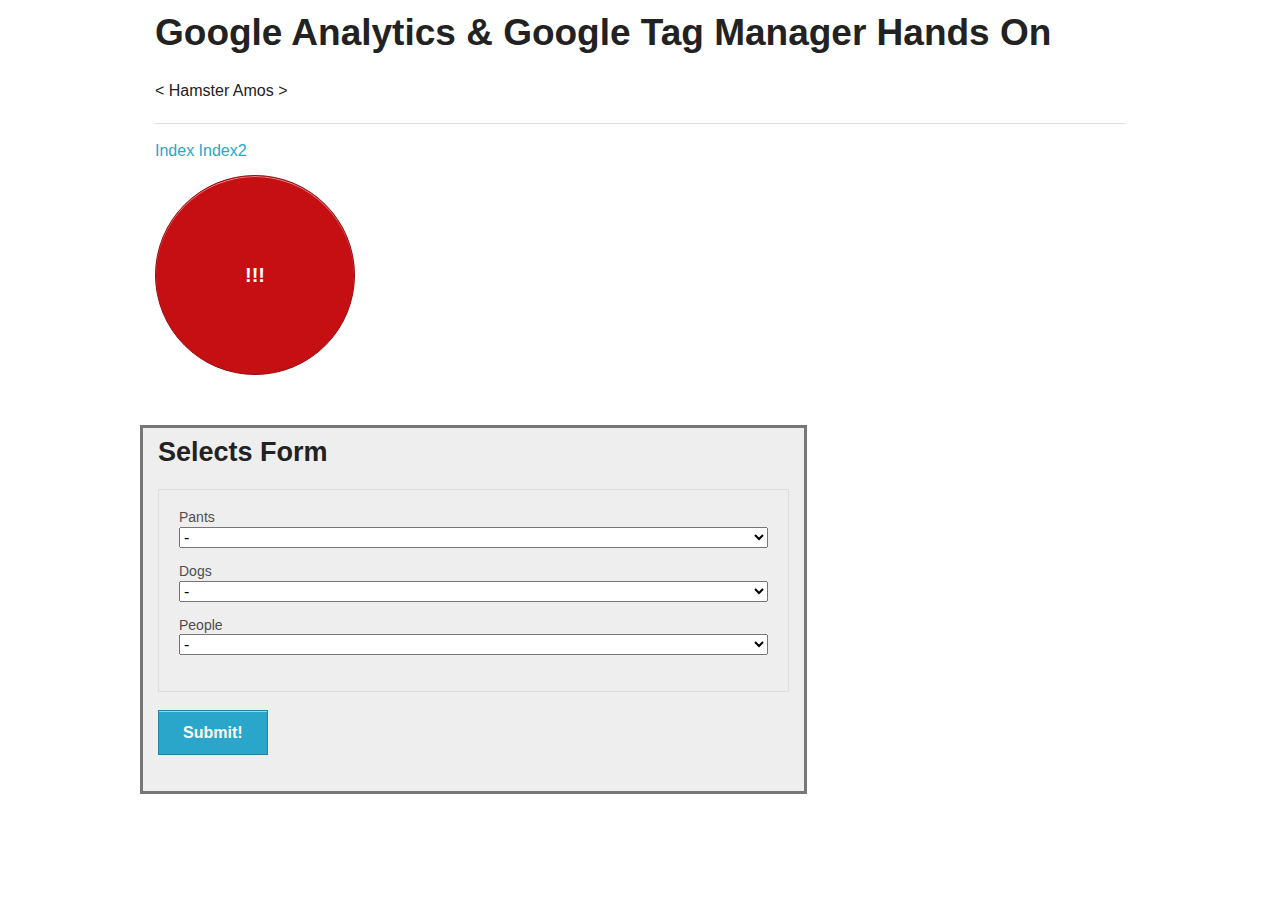
<file: index.html>
<!DOCTYPE html>
<!--[if IE 8]> <html class="no-js lt-ie9" lang="en" > <![endif]-->
<!--[if gt IE 8]><!--> <html class="no-js" lang="en" > <!--<![endif]-->

<head>
  <meta charset="utf-8">
  <meta name="viewport" content="width=device-width">
  <title>Google Analytics & Google Tag Manager Hands On</title>
  <link rel="stylesheet" href="stylesheets/app.css">
  <script src="javascripts/vendor/custom.modernizr.js"></script>

</head>
<body>

<!-- Google Tag Manager -->
<noscript><iframe src="//www.googletagmanager.com/ns.html?id=GTM-PHCDQ5"
height="0" width="0" style="display:none;visibility:hidden"></iframe></noscript>
<script>(function(w,d,s,l,i){w[l]=w[l]||[];w[l].push({'gtm.start':
new Date().getTime(),event:'gtm.js'});var f=d.getElementsByTagName(s)[0],
j=d.createElement(s),dl=l!='dataLayer'?'&l='+l:'';j.async=true;j.src=
'//www.googletagmanager.com/gtm.js?id='+i+dl;f.parentNode.insertBefore(j,f);
})(window,document,'script','dataLayer','GTM-PHCDQ5');</script>
<!-- End Google Tag Manager -->

	<div class="row">
		<div class="large-12 columns">
			<h2>Google Analytics & Google Tag Manager Hands On</h2>
			<p>&lt; Hamster Amos &gt;</p>
			<hr />
		</div>
	</div>

	<div class="row">
    <div class="large-8 columns">
      <a href="index.html">Index</a>
      <a href="index2.html">Index2</a>
      <br>
      <br>
      <button id="BIGREDBUTTON" class="alert round large" style="height: 200px;width: 200px;">!!!</button>
    </div>
		<div class="large-8 columns" style="background: #eee;border: 3px solid #777;margin-top: 25px;">
			<h3>Selects Form</h3>
      <form id="form_top" action="/emerge.html">
        <fieldset>
          <label for="pants">Pants</label>
          <select id="pants">
            <option value="">-</option>
            <option value="jeans">Jeans</option>
            <option value="khakis">Khakis</option>
            <option value="Shorts">Shorts</option>
          </select>
          <label for="dogs">Dogs</label>
          <select id="dogs">
            <option value="">-</option>
            <option value="poodle">Poodle</option>
            <option value="labrador">Labrador</option>
            <option value="samoyed">Samoyed</option>
          </select>
          <label for="people">People</label>
          <select id="people">
            <option value="">-</option>
            <option value="allison">Allison</option>
            <option value="john">John</option>
            <option value="ray">Ray</option>
          </select>
        </fieldset>
        <button>Submit!</button>
      </form>
		</div>

		<div class="large-4 columns">
			
		</div>
	</div>

  <script>
  document.write('<script src=' +
  ('__proto__' in {} ? 'javascripts/vendor/zepto' : 'javascripts/vendor/jquery') +
  '.js><\/script>')
  </script>
  
  <script src="javascripts/foundation/foundation.js"></script>
  <script src="javascripts/foundation/foundation.abide.js"></script>
  <script src="javascripts/foundation/foundation.alerts.js"></script>
  <script src="javascripts/foundation/foundation.clearing.js"></script>
  <script src="javascripts/foundation/foundation.cookie.js"></script>
  <script src="javascripts/foundation/foundation.dropdown.js"></script>
  <script src="javascripts/foundation/foundation.forms.js"></script>
  <script src="javascripts/foundation/foundation.interchange.js"></script>
  <script src="javascripts/foundation/foundation.joyride.js"></script>
  <script src="javascripts/foundation/foundation.magellan.js"></script>
  <script src="javascripts/foundation/foundation.orbit.js"></script>
  <script src="javascripts/foundation/foundation.placeholder.js"></script>
  <script src="javascripts/foundation/foundation.reveal.js"></script>
  <script src="javascripts/foundation/foundation.section.js"></script>
  <script src="javascripts/foundation/foundation.tooltips.js"></script>
  <script src="javascripts/foundation/foundation.topbar.js"></script>
	
  <script>
    $(document).foundation();
  </script>
  
</body>
</html>
</file>
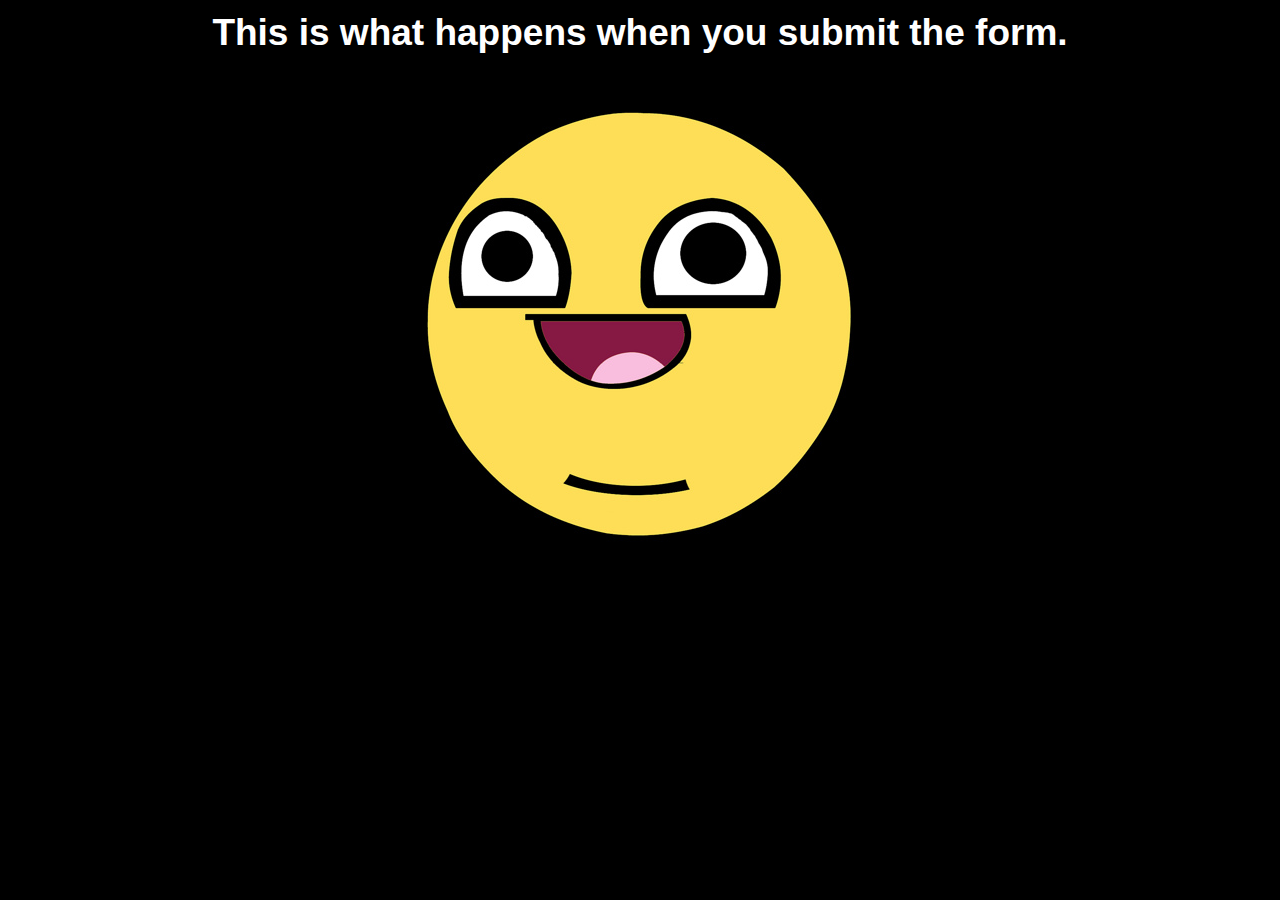
<file: emerge.html>
<!DOCTYPE html>
<!--[if IE 8]> <html class="no-js lt-ie9" lang="en" > <![endif]-->
<!--[if gt IE 8]><!--> <html class="no-js" lang="en" > <!--<![endif]-->

<head>
  <meta charset="utf-8">
  <meta name="viewport" content="width=device-width">
  <title>Google Analytics & Google Tag Manager Hands On</title>
  <link rel="stylesheet" href="stylesheets/app.css">
  <script src="javascripts/vendor/custom.modernizr.js"></script>
  <style>
    html, body, h2 {
      background: #000;
      color: #fff;
    }
  </style>
</head>
<body>

	<div class="row">
    <div class="large-12 columns">
      <center>
      <h2>This is what happens when you submit the form.</h2>
      <img src="images/awesome_face.jpg" alt="awesome face" />
      </center>
    </div>
	</div>

  <script>
  document.write('<script src=' +
  ('__proto__' in {} ? 'javascripts/vendor/zepto' : 'javascripts/vendor/jquery') +
  '.js><\/script>')
  </script>
  
  <script src="javascripts/foundation/foundation.js"></script>
  <script src="javascripts/foundation/foundation.abide.js"></script>
  <script src="javascripts/foundation/foundation.alerts.js"></script>
  <script src="javascripts/foundation/foundation.clearing.js"></script>
  <script src="javascripts/foundation/foundation.cookie.js"></script>
  <script src="javascripts/foundation/foundation.dropdown.js"></script>
  <script src="javascripts/foundation/foundation.forms.js"></script>
  <script src="javascripts/foundation/foundation.interchange.js"></script>
  <script src="javascripts/foundation/foundation.joyride.js"></script>
  <script src="javascripts/foundation/foundation.magellan.js"></script>
  <script src="javascripts/foundation/foundation.orbit.js"></script>
  <script src="javascripts/foundation/foundation.placeholder.js"></script>
  <script src="javascripts/foundation/foundation.reveal.js"></script>
  <script src="javascripts/foundation/foundation.section.js"></script>
  <script src="javascripts/foundation/foundation.tooltips.js"></script>
  <script src="javascripts/foundation/foundation.topbar.js"></script>
	
  <script>
    $(document).foundation();
  </script>
  
</body>
</html>
</file>
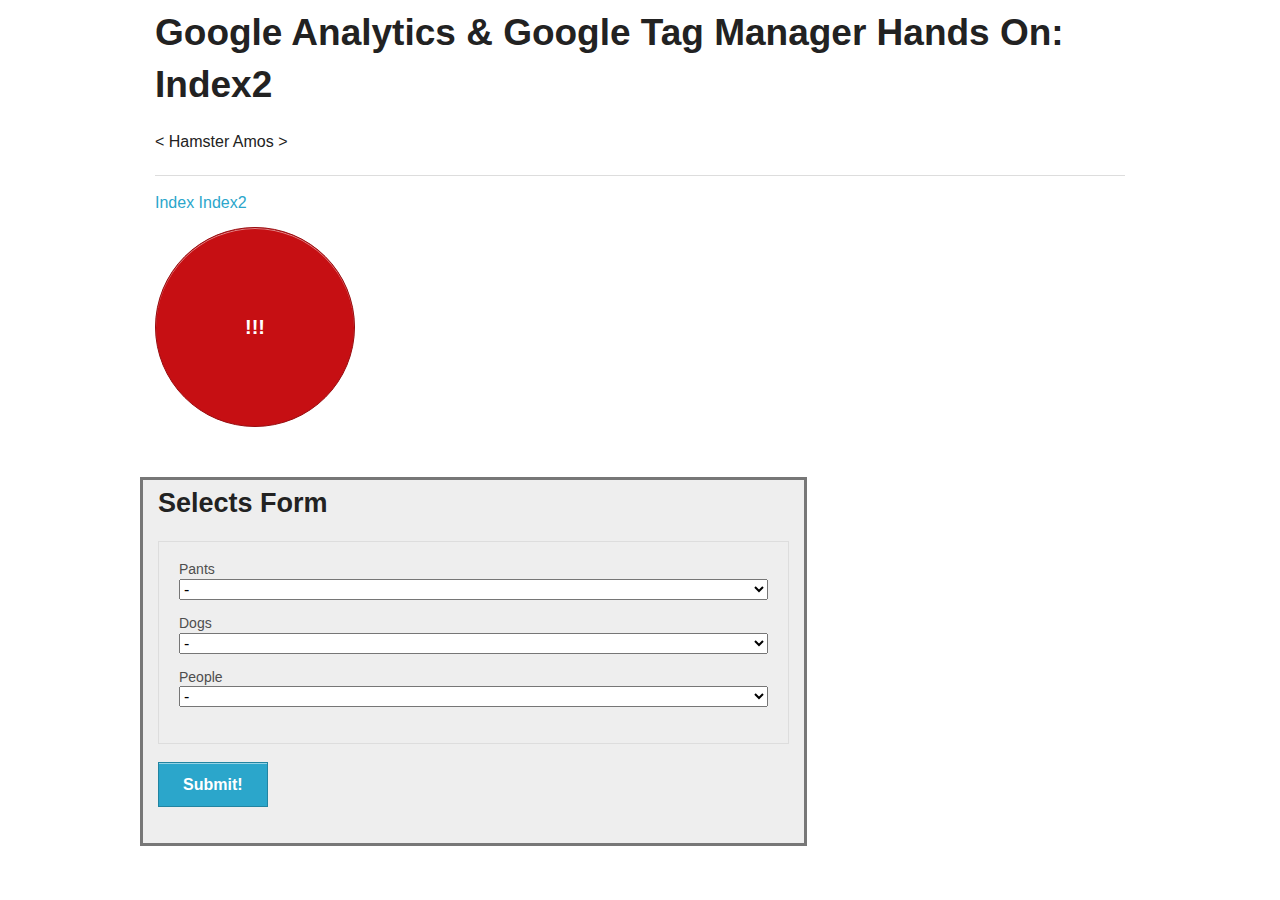
<file: index2.html>
<!DOCTYPE html>
<!--[if IE 8]> <html class="no-js lt-ie9" lang="en" > <![endif]-->
<!--[if gt IE 8]><!--> <html class="no-js" lang="en" > <!--<![endif]-->

<head>
  <meta charset="utf-8">
  <meta name="viewport" content="width=device-width">
  <title>Google Analytics & Google Tag Manager Hands On</title>
  <link rel="stylesheet" href="stylesheets/app.css">
  <script src="javascripts/vendor/custom.modernizr.js"></script>

</head>
<body>
<!-- Google Tag Manager -->
<noscript><iframe src="//www.googletagmanager.com/ns.html?id=GTM-PHCDQ5"
height="0" width="0" style="display:none;visibility:hidden"></iframe></noscript>
<script>(function(w,d,s,l,i){w[l]=w[l]||[];w[l].push({'gtm.start':
new Date().getTime(),event:'gtm.js'});var f=d.getElementsByTagName(s)[0],
j=d.createElement(s),dl=l!='dataLayer'?'&l='+l:'';j.async=true;j.src=
'//www.googletagmanager.com/gtm.js?id='+i+dl;f.parentNode.insertBefore(j,f);
})(window,document,'script','dataLayer','GTM-PHCDQ5');</script>
<!-- End Google Tag Manager -->

	<div class="row">
		<div class="large-12 columns">
			<h2>Google Analytics & Google Tag Manager Hands On: Index2</h2>
			<p>&lt; Hamster Amos &gt;</p>
			<hr />
		</div>
	</div>

	<div class="row">
    <div class="large-8 columns">
      <a href="index.html">Index</a>
      <a href="index2.html">Index2</a>
      <br>
      <br>
      <button id="BIGREDBUTTON" class="alert round large" style="height: 200px;width: 200px;">!!!</button>
    </div>
		<div class="large-8 columns" style="background: #eee;border: 3px solid #777;margin-top: 25px;">
			<h3>Selects Form</h3>
      <form id="form_top" action="/emerge.html">
        <fieldset>
          <label for="pants">Pants</label>
          <select id="pants">
            <option value="">-</option>
            <option value="jeans">Jeans</option>
            <option value="khakis">Khakis</option>
            <option value="Shorts">Shorts</option>
          </select>
          <label for="dogs">Dogs</label>
          <select id="dogs">
            <option value="">-</option>
            <option value="poodle">Poodle</option>
            <option value="labrador">Labrador</option>
            <option value="samoyed">Samoyed</option>
          </select>
          <label for="people">People</label>
          <select id="people">
            <option value="">-</option>
            <option value="allison">Allison</option>
            <option value="john">John</option>
            <option value="ray">Ray</option>
          </select>
        </fieldset>
        <button>Submit!</button>
      </form>
		</div>

		<div class="large-4 columns">
			
		</div>
	</div>

  <script>
  document.write('<script src=' +
  ('__proto__' in {} ? 'javascripts/vendor/zepto' : 'javascripts/vendor/jquery') +
  '.js><\/script>')
  </script>
  
  <script src="javascripts/foundation/foundation.js"></script>
  <script src="javascripts/foundation/foundation.abide.js"></script>
  <script src="javascripts/foundation/foundation.alerts.js"></script>
  <script src="javascripts/foundation/foundation.clearing.js"></script>
  <script src="javascripts/foundation/foundation.cookie.js"></script>
  <script src="javascripts/foundation/foundation.dropdown.js"></script>
  <script src="javascripts/foundation/foundation.forms.js"></script>
  <script src="javascripts/foundation/foundation.interchange.js"></script>
  <script src="javascripts/foundation/foundation.joyride.js"></script>
  <script src="javascripts/foundation/foundation.magellan.js"></script>
  <script src="javascripts/foundation/foundation.orbit.js"></script>
  <script src="javascripts/foundation/foundation.placeholder.js"></script>
  <script src="javascripts/foundation/foundation.reveal.js"></script>
  <script src="javascripts/foundation/foundation.section.js"></script>
  <script src="javascripts/foundation/foundation.tooltips.js"></script>
  <script src="javascripts/foundation/foundation.topbar.js"></script>
	
  <script>
    $(document).foundation();
  </script>
  
</body>
</html>
</file>
